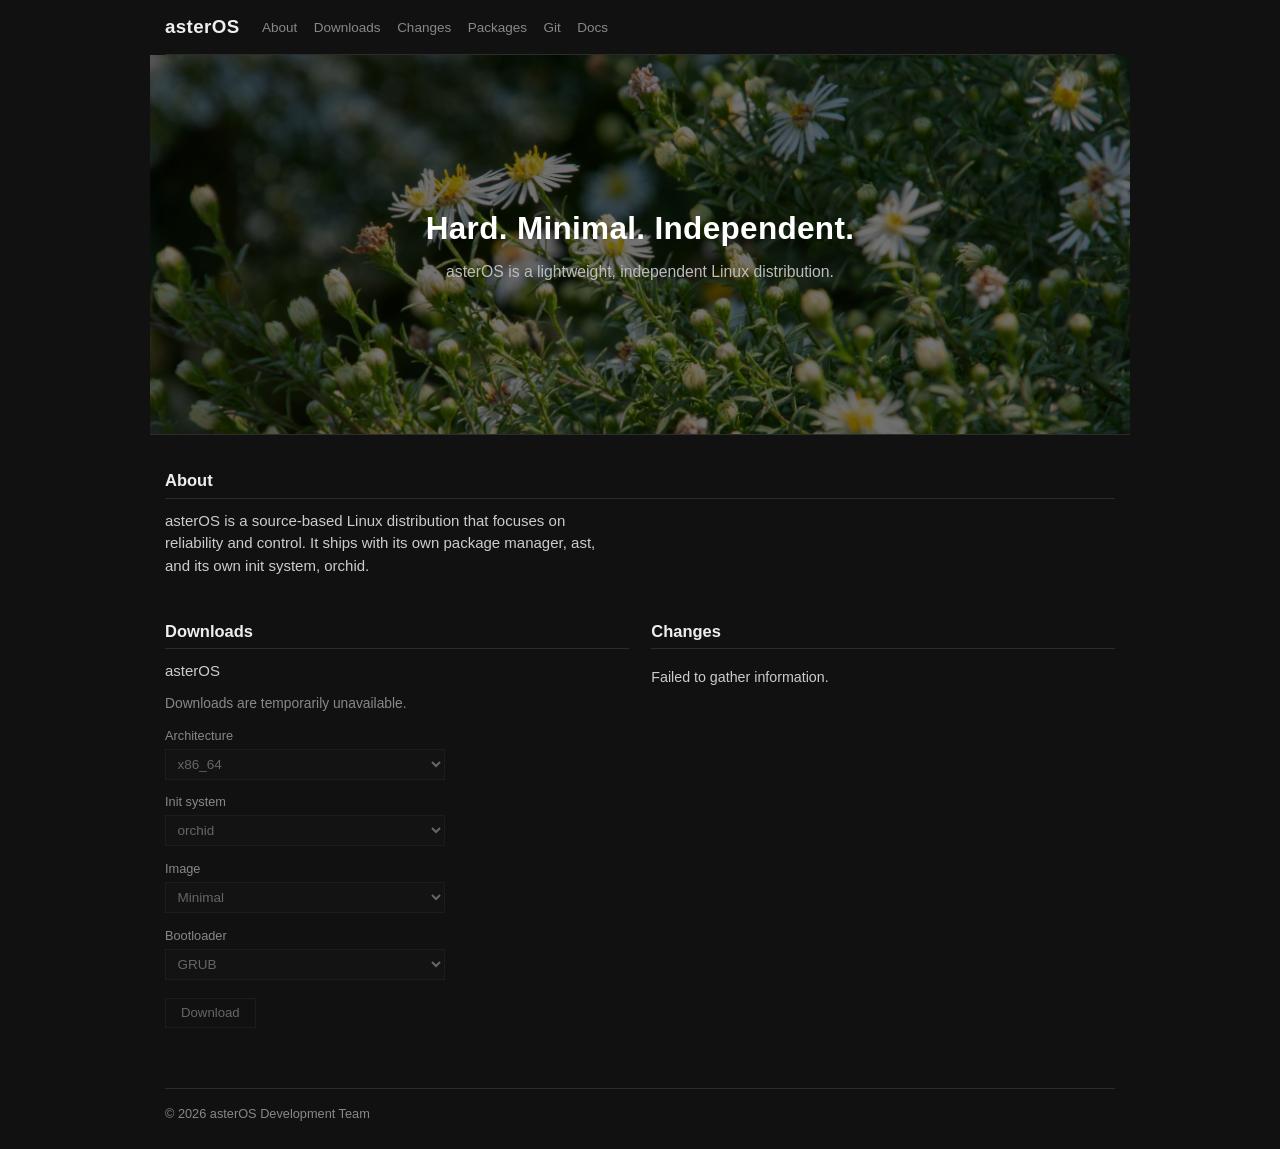
<file: index.html>
<!DOCTYPE html>
<html lang="en">
<head>
    <meta charset="UTF-8">
    <meta name="viewport" content="width=device-width, initial-scale=1.0">
    <meta name="description" content="asterOS is an independent, source-based Linux distribution.">
    <title>asterOS</title>
    <link rel="stylesheet" href="css/styles.css">
</head>
<body>
    <div id="wrapper">
        <header id="header">
            <div class="logo">
                <a href="/">asterOS</a>
            </div>
            <input type="checkbox" id="menu-toggle-cb">
            <label id="menu-toggle" for="menu-toggle-cb">
                <s class="bar"></s><s class="bar"></s><s class="bar"></s>
            </label>
            <div class="menu-wrapper">
                <nav class="menu-local">
                    <ul>
                        <li><a href="#about">About</a></li>
                        <li><a href="#download">Downloads</a></li>
                        <li><a href="#changes">Changes</a></li>
                        <li><a href="packages.html">Packages</a></li>
                        <li><a href="https://github.com/metal-os" target="_blank" rel="noopener">Git</a></li>
                        <li><a href="#">Docs</a></li>
                    </ul>
                </nav>
            </div>
        </header>

        <div class="banner">
            <div class="banner-content">
                <h1>Hard. Minimal. Independent.</h1>
                <h3>asterOS is a lightweight, independent Linux distribution.</h3>
            </div>
        </div>

        <div id="content">
            <div class="pure-g">
                <div class="pure-u-1">
                    <div class="l-box" id="about">
                        <h2>About</h2>
                        <p>
                            asterOS is a source-based Linux distribution that focuses on
                            reliability and control. It ships with its own package
                            manager, ast, and its own init system, orchid.
                        </p>
                    </div>
                </div>
            </div>

            <div class="pure-g">
                <div class="pure-u-1 pure-u-md-1-2">
                    <div class="l-box" id="download">
                        <h2>Downloads</h2>
                        <p>asterOS</p>
                        <p class="note">Downloads are temporarily unavailable.</p>

                        <form class="dl-form" action="#" method="get">
                            <div class="field">
                                <label for="arch">Architecture</label>
                                <select disabled id="arch" name="arch">
                                    <option value="x86_64">x86_64</option>
                                </select>
                            </div>
                            <div class="field">
                                <label for="init">Init system</label>
                                <select disabled id="init" name="init">
                                    <option value="orchid">orchid</option>
                                </select>
                            </div>
                            <div class="field">
                                <label for="image">Image</label>
                                <select disabled id="image" name="image">
                                    <option value="minimal">Minimal</option>
                                    <option value="graphical">Graphical</option>
                                </select>
                            </div>
                            <div class="field">
                                <label for="bootloader">Bootloader</label>
                                <select disabled id="bootloader" name="bootloader">
                                    <option value="grub">GRUB</option>
                                </select>
                            </div>
                            <button type="submit" class="pure-button" disabled>Download</button>
                        </form>
                    </div>
                </div>
                <div class="pure-u-1 pure-u-md-1-2">
                    <div class="l-box" id="changes">
                        <h2>Changes</h2>
                        <ul class="home-list" id="commits">
                            <li class="loading">Loading commits…</li>
                        </ul>
                    </div>
                </div>
            </div>
        </div>

        <footer>
            &copy; 2026 asterOS Development Team
        </footer>
    </div>

    <script>
    (function () {
        const repos = [
            { name: "metalpm", path: "metal-os/metalpm" },
            { name: "metal-packages", path: "metal-os/metal-packages" },
            { name: "metal-website", path: "metal-os/metal-website" }
        ];

        const list = document.getElementById("commits");

        function formatDate(iso) {
            if (!iso) return "";
            return iso.slice(0, 10);
        }

        function render(items) {
            if (!items.length) {
                list.innerHTML = "<li>Failed to gather information.</li>";
                return;
            }
            list.innerHTML = items.map(function (c) {
                const msg = (c.message || "").split("\n")[0];
                const short = msg.length > 70 ? msg.slice(0, 67) + "…" : msg;
                return (
                    "<li>" +
                    "<time>" + formatDate(c.date) + "</time> " +
                    "<span class=\"repo\">" + c.repo + "</span>: " +
                    "<a href=\"" + c.url + "\" target=\"_blank\" rel=\"noopener\">" +
                    short +
                    "</a></li>"
                );
            }).join("");
        }

        Promise.all(
            repos.map(function (r) {
                return fetch("https://api.github.com/repos/" + r.path + "/commits?per_page=10")
                    .then(function (res) {
                        if (!res.ok) return [];
                        return res.json();
                    })
                    .then(function (data) {
                        if (!Array.isArray(data)) return [];
                        return data.map(function (c) {
                            return {
                                repo: r.name,
                                message: c.commit && c.commit.message,
                                date: c.commit && c.commit.author && c.commit.author.date,
                                url: c.html_url
                            };
                        });
                    })
                    .catch(function () {
                        return [];
                    });
            })
        ).then(function (results) {
            const all = [].concat.apply([], results);
            all.sort(function (a, b) {
                return (b.date || "").localeCompare(a.date || "");
            });
            render(all.slice(0, 10));
        });
    })();
    </script>
</body>
</html>
</file>
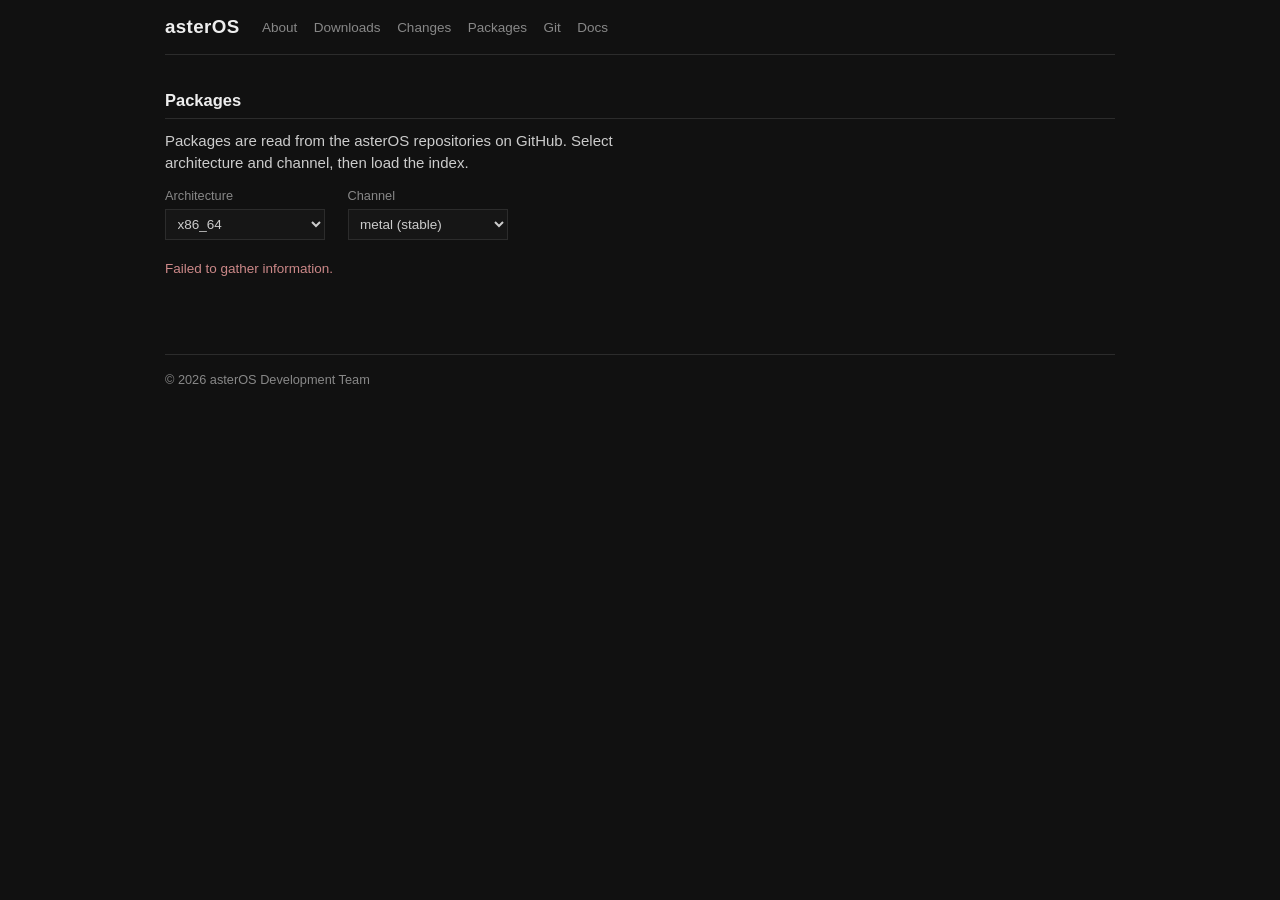
<file: packages.html>
<!DOCTYPE html>
<html lang="en">
<head>
    <meta charset="UTF-8">
    <meta name="viewport" content="width=device-width, initial-scale=1.0">
    <meta name="description" content="asterOS packages">
    <title>Packages | asterOS</title>
    <link rel="stylesheet" href="css/styles.css">
</head>
<body>
    <div id="wrapper">
        <header id="header">
            <div class="logo">
                <a href="/">asterOS</a>
            </div>
            <input type="checkbox" id="menu-toggle-cb">
            <label id="menu-toggle" for="menu-toggle-cb">
                <s class="bar"></s><s class="bar"></s><s class="bar"></s>
            </label>
            <div class="menu-wrapper">
                <nav class="menu-local">
                    <ul>
                        <li><a href="index.html#about">About</a></li>
                        <li><a href="index.html#download">Downloads</a></li>
                        <li><a href="index.html#changes">Changes</a></li>
                        <li><a href="packages.html">Packages</a></li>
                        <li><a href="https://github.com/metal-os" target="_blank" rel="noopener">Git</a></li>
                        <li><a href="#">Docs</a></li>
                    </ul>
                </nav>
            </div>
        </header>

        <div id="content">
            <div class="pure-g">
                <div class="pure-u-1">
                    <div class="l-box">
                        <h2>Packages</h2>
                        <p>
                            Packages are read from the asterOS repositories on GitHub.
                            Select architecture and channel, then load the index.
                        </p>

                        <form class="dl-form pkg-filters" id="filters">
                            <div class="field">
                                <label for="arch">Architecture</label>
                                <select id="arch" name="arch">
                                    <option value="x86_64">x86_64</option>
                                </select>
                            </div>
                            <div class="field">
                                <label for="channel">Channel</label>
                                <select id="channel" name="channel">
                                    <option value="metal">metal (stable)</option>
                                    <option value="metal-edge">metal-edge</option>
                                    <option value="space">space (stable)</option>
                                    <option value="space-edge">space-edge</option>
                                </select>
                            </div>
                        </form>

                        <div id="pkg-status" class="pkg-status"></div>
                        <div id="pkg-list"></div>
                    </div>
                </div>
            </div>
        </div>

        <footer>
            &copy; 2026 asterOS Development Team
        </footer>
    </div>

    <script>
    (function () {
        const CHANNEL_MAP = {
            "metal":       { repo: "metal-packages",       path: "x86_64/stable" },
            "metal-edge":  { repo: "metal-packages",       path: "x86_64/edge" },
            "space":       { repo: "metal-packages-space", path: "x86_64/stable" },
            "space-edge":  { repo: "metal-packages-space", path: "x86_64/edge" }
        };

        const statusEl = document.getElementById("pkg-status");
        const listEl = document.getElementById("pkg-list");
        const form = document.getElementById("filters");

        function setStatus(msg, isError) {
            statusEl.textContent = msg;
            statusEl.className = "pkg-status" + (isError ? " error" : "");
        }

        // Minimal TOML parser for index.toml (tables + simple string/quoted values)
        function parseIndexToml(text) {
            const packages = [];
            let current = null;
            const lines = text.split(/\r?\n/);

            for (let i = 0; i < lines.length; i++) {
                let line = lines[i].trim();
                if (!line || line.startsWith("#")) continue;

                const tableMatch = line.match(/^\[([^\]]+)\]$/);
                if (tableMatch) {
                    const key = tableMatch[1].trim();
                    if (key === "metadata") {
                        current = null;
                        continue;
                    }
                    // [name."version-rev"] or [name.version]
                    const m = key.match(/^(.+?)\.\"([^\"]+)\"$/) || key.match(/^(.+?)\.([^\s\]]+)$/);
                    if (m) {
                        current = {
                            name: m[1],
                            version: m[2],
                            arch: "",
                            description: "",
                            license: "",
                            binary: "",
                            recipe: "",
                            depends: "",
                            status: ""
                        };
                        packages.push(current);
                    } else {
                        current = null;
                    }
                    continue;
                }

                if (!current) continue;

                const kv = line.match(/^(\w+)\s*=\s*(.+)$/);
                if (!kv) continue;
                let val = kv[2].trim();
                if ((val.startsWith('"') && val.endsWith('"')) || (val.startsWith("'") && val.endsWith("'"))) {
                    val = val.slice(1, -1);
                }
                const field = kv[1];
                if (field in current) current[field] = val;
            }
            return packages;
        }

        function renderPackages(pkgs, baseUrl) {
            if (!pkgs.length) {
                listEl.innerHTML = "<p>No packages found in this index.</p>";
                return;
            }

            // group by name
            const byName = {};
            pkgs.forEach(function (p) {
                if (!byName[p.name]) byName[p.name] = [];
                byName[p.name].push(p);
            });

            const names = Object.keys(byName).sort();
            let html = '<table class="pkg-table"><thead><tr>' +
                "<th>Package</th><th>Version</th><th>Description</th><th>License</th><th></th>" +
                "</tr></thead><tbody>";

            names.forEach(function (name) {
                byName[name].forEach(function (p, idx) {
                    const ver = p.version;
                    const mpkg = name + "-" + ver + ".mpkg";
                    const recipe = name + "-" + ver + ".recipe.toml";
                    const dl = baseUrl + mpkg;
                    const rec = baseUrl + recipe;
                    html += "<tr>" +
                        "<td>" + (idx === 0 ? "<strong>" + name + "</strong>" : "") + "</td>" +
                        "<td><code>" + ver + "</code></td>" +
                        "<td>" + (p.description || "—") + "</td>" +
                        "<td>" + (p.license || "—") + "</td>" +
                        "<td class=\"pkg-actions\">" +
                            "<a href=\"" + dl + "\">.mpkg</a> · " +
                            "<a href=\"" + rec + "\">recipe</a>" +
                        "</td></tr>";
                });
            });

            html += "</tbody></table>";
            listEl.innerHTML = html;
        }

        function load() {
            const channel = document.getElementById("channel").value;
            const info = CHANNEL_MAP[channel];
            if (!info) {
                setStatus("Failed to gather information.", true);
                listEl.innerHTML = "";
                return;
            }

            const base = "https://raw.githubusercontent.com/metal-os/" +
                info.repo + "/main/" + info.path + "/";
            const indexUrl = base + "index.toml";

            setStatus("Loading " + indexUrl + " …");
            listEl.innerHTML = "";

            fetch(indexUrl)
                .then(function (res) {
                    if (!res.ok) {
                        throw new Error("HTTP " + res.status);
                    }
                    return res.text();
                })
                .then(function (text) {
                    const pkgs = parseIndexToml(text);
                    setStatus(
                        "Loaded " + pkgs.length + " package version(s) from " +
                        info.repo + " / " + info.path
                    );
                    renderPackages(pkgs, base);
                })
                .catch(function () {
                    setStatus("Failed to gather information.", true);
                    listEl.innerHTML = "";
                });
        }

        document.getElementById("arch").addEventListener("change", load);
        document.getElementById("channel").addEventListener("change", load);

        // initial load
        load();
    })();
    </script>
</body>
</html>
</file>
<file: css/styles.css>
/* asterOS site — dark, minimal, Alpine-inspired */

*,
*::before,
*::after {
    box-sizing: border-box;
    margin: 0;
    padding: 0;
}

:root {
    --bg: #111;
    --bg-soft: #161616;
    --border: #2c2c2c;
    --text: #ccc;
    --text-dim: #888;
    --text-bright: #eee;
    --link: #aaa;
    --link-hover: #fff;
}

html {
    font-size: 15px;
}

body {
    font-family: -apple-system, BlinkMacSystemFont, "Segoe UI", Roboto, "Helvetica Neue", Arial, sans-serif;
    background: var(--bg);
    color: var(--text);
    line-height: 1.5;
    min-height: 100vh;
}

a {
    color: var(--link);
    text-decoration: none;
}

a:hover {
    color: var(--link-hover);
    text-decoration: underline;
}

#wrapper {
    max-width: 980px;
    margin: 0 auto;
    padding: 0 1rem;
}

/* Header */

#header {
    display: flex;
    flex-wrap: wrap;
    align-items: center;
    padding: 0.85rem 0;
    border-bottom: 1px solid var(--border);
    position: relative;
}

.logo {
    flex: 0 0 auto;
    margin-right: 1.5rem;
}

.logo a {
    font-size: 1.25rem;
    font-weight: 700;
    color: var(--text-bright);
    text-decoration: none;
    letter-spacing: 0.02em;
}

.logo a:hover {
    color: #fff;
    text-decoration: none;
}

.menu-wrapper {
    flex: 1 1 auto;
    display: flex;
    flex-wrap: wrap;
    justify-content: space-between;
    align-items: center;
    gap: 0.5rem 1.5rem;
}

.menu-local ul,
.menu-external ul {
    list-style: none;
    display: flex;
    flex-wrap: wrap;
    gap: 0.15rem 1.1rem;
}

.menu-local a,
.menu-external a {
    font-size: 0.9rem;
    color: var(--text-dim);
}

.menu-local a:hover,
.menu-external a:hover {
    color: var(--text-bright);
    text-decoration: none;
}

/* Mobile toggle */

#menu-toggle-cb {
    display: none;
}

#menu-toggle {
    display: none;
    position: absolute;
    right: 0;
    top: 1rem;
    cursor: pointer;
    padding: 4px;
}

#menu-toggle .bar {
    display: block;
    width: 20px;
    height: 2px;
    background: var(--text);
    margin: 4px 0;
}

/* Banner */

.banner {
    position: relative;
    height: 380px;
    margin: 0 -1rem;
    background: #000 url("../banner.jpg") center center / cover no-repeat;
    display: flex;
    align-items: center;
    justify-content: center;
    border-bottom: 1px solid var(--border);
}

.banner::after {
    content: "";
    position: absolute;
    inset: 0;
    background: rgba(0, 0, 0, 0.55);
}

.banner-content {
    position: relative;
    z-index: 1;
    text-align: center;
    padding: 0 1rem;
}

.banner-content h1 {
    font-size: 2.1rem;
    font-weight: 700;
    color: #fff;
    margin-bottom: 0.5rem;
    letter-spacing: 0.01em;
}

.banner-content h3 {
    font-size: 1.05rem;
    font-weight: 400;
    color: #bbb;
    max-width: 36em;
    margin: 0 auto;
}

/* Content */

#content {
    padding: 1.75rem 0 2.5rem;
}

.pure-g {
    display: flex;
    flex-wrap: wrap;
    margin: 0 -0.75rem;
}

.pure-u-1 {
    width: 100%;
    padding: 0 0.75rem;
}

@media (min-width: 768px) {
    .pure-u-md-1-2 {
        width: 50%;
        padding: 0 0.75rem;
    }
}

.l-box {
    padding: 0.5rem 0 1.5rem;
}

.l-box h2 {
    font-size: 1.1rem;
    font-weight: 600;
    color: var(--text-bright);
    margin-bottom: 0.75rem;
    padding-bottom: 0.3rem;
    border-bottom: 1px solid var(--border);
}

.l-box p {
    margin-bottom: 0.75rem;
    max-width: 55ch;
}

.l-box .note {
    color: var(--text-dim);
    font-size: 0.92rem;
}

/* Lists */

.home-list {
    list-style: none;
}

.home-list li {
    padding: 0.45rem 0;
    border-bottom: 1px solid var(--border);
    font-size: 0.95rem;
}

.home-list li:last-child {
    border-bottom: none;
}

.home-list strong {
    color: var(--text-bright);
    font-weight: 600;
}

.home-list time {
    color: var(--text-dim);
    margin-right: 0.5rem;
    font-variant-numeric: tabular-nums;
}

.home-list .repo {
    color: var(--text-dim);
    font-size: 0.9em;
}

.home-list .loading {
    color: var(--text-dim);
}

/* Button */

.pure-button {
    display: inline-block;
    padding: 0.45rem 1rem;
    border: 1px solid var(--border);
    background: transparent;
    color: var(--text);
    font-size: 0.88rem;
    margin-top: 0.5rem;
}

.pure-button:hover {
    background: #1c1c1c;
    color: #fff;
    text-decoration: none;
}

/* Feature table */

.feat-table {
    width: 100%;
    border-collapse: collapse;
    margin-top: 1rem;
    font-size: 0.95rem;
}

.feat-table th,
.feat-table td {
    padding: 0.5rem 0.75rem 0.5rem 0;
    border-bottom: 1px solid var(--border);
    text-align: left;
    vertical-align: top;
}

.feat-table th {
    width: 11rem;
    color: var(--text-bright);
    font-weight: 600;
    white-space: nowrap;
}

.feat-table td {
    color: var(--text);
}

.feat-table tr:last-child th,
.feat-table tr:last-child td {
    border-bottom: none;
}

/* Download form */

.dl-form {
    margin-top: 0.75rem;
    max-width: 280px;
}

.dl-form .field {
    margin-bottom: 0.85rem;
}

.dl-form label {
    display: block;
    font-size: 0.85rem;
    color: var(--text-dim);
    margin-bottom: 0.25rem;
}

.dl-form select {
    width: 100%;
    padding: 0.4rem 0.5rem;
    background: var(--bg-soft);
    color: var(--text);
    border: 1px solid var(--border);
    font-size: 0.9rem;
    font-family: inherit;
    appearance: auto;
}

.dl-form select:focus {
    outline: 1px solid #555;
    outline-offset: 1px;
}

.dl-form .pure-button {
    margin-top: 0.35rem;
    cursor: pointer;
}

/* Footer */

footer {
    border-top: 1px solid var(--border);
    padding: 1rem 0 1.75rem;
    font-size: 0.85rem;
    color: var(--text-dim);
}



/* Packages page */

.pkg-filters {
    display: flex;
    flex-wrap: wrap;
    gap: 1rem 1.5rem;
    align-items: flex-end;
    max-width: none;
    margin-bottom: 1.25rem;
}

.pkg-filters .field {
    margin-bottom: 0;
    min-width: 160px;
}

.pkg-status {
    font-size: 0.9rem;
    color: var(--text-dim);
    margin-bottom: 1rem;
}

.pkg-status.error {
    color: #c88;
}

.pkg-table {
    width: 100%;
    border-collapse: collapse;
    font-size: 0.92rem;
}

.pkg-table th,
.pkg-table td {
    text-align: left;
    padding: 0.45rem 0.6rem 0.45rem 0;
    border-bottom: 1px solid var(--border);
    vertical-align: top;
}

.pkg-table th {
    color: var(--text-bright);
    font-weight: 600;
    font-size: 0.85rem;
}

.pkg-table code {
    font-size: 0.88em;
    color: var(--text);
}

.pkg-actions {
    white-space: nowrap;
    font-size: 0.88rem;
}

.pkg-actions a {
    color: var(--link);
}

/* Mobile */

@media (max-width: 720px) {
    #menu-toggle {
        display: block;
    }

    .menu-wrapper {
        display: none;
        width: 100%;
        flex-direction: column;
        align-items: stretch;
        margin-top: 0.75rem;
        padding-top: 0.5rem;
        border-top: 1px solid var(--border);
    }

    #menu-toggle-cb:checked ~ .menu-wrapper {
        display: flex;
    }

    .menu-local ul,
    .menu-external ul {
        flex-direction: column;
        gap: 0;
    }

    .menu-local a,
    .menu-external a {
        display: block;
        padding: 0.55rem 0;
        border-bottom: 1px solid var(--border);
    }

    .banner {
        height: 300px;
        margin: 0 -1rem;
    }

    .banner-content h1 {
        font-size: 1.6rem;
    }
}

/* Disabled downloads */
.dl-form select:disabled,
.dl-form .pure-button:disabled {
    opacity: 0.45;
    cursor: not-allowed;
}
</file>
